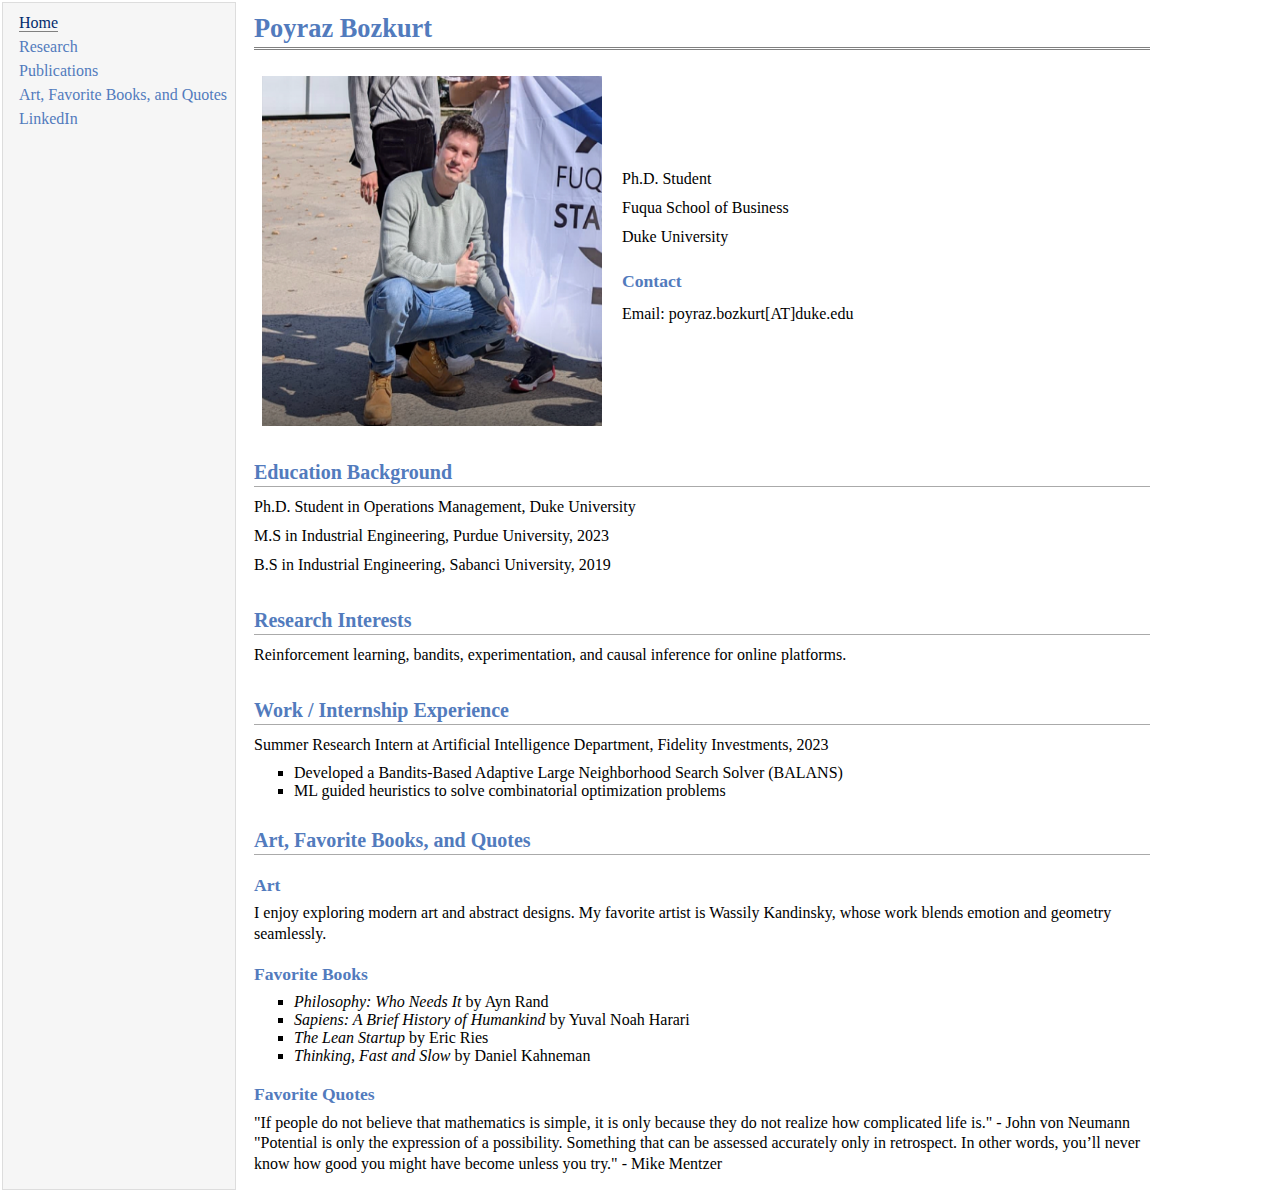
<file: index.html>
<!DOCTYPE html PUBLIC "-//W3C//DTD XHTML 1.1//EN"
"http://www.w3.org/TR/xhtml11/DTD/xhtml11.dtd">
<html xmlns="http://www.w3.org/1999/xhtml" xml:lang="en">
<head>
<meta name="google-site-verification" content="google3626c05db083bd57.html">
<meta name="generator" content="jemdoc, see http://jemdoc.jaboc.net/" />
<meta http-equiv="Content-Type" content="text/html;charset=utf-8" />
<link rel="stylesheet" href="jemdoc.css" type="text/css" />
<style>
    p.big {
        line-height: 1.8;
    }
</style>
<title>Poyraz in HTML Format</title>
</head>
<body>
<table summary="Table for page layout." id="tlayout">
<tr valign="top">
<td id="layout-menu">
<div class="menu-item"><a href="index.html" class="current">Home</a></div>
<div class="menu-item"><a href="index.html#research">Research</a></div>
<div class="menu-item"><a href="index.html#pub">Publications</a></div>
<div class="menu-item"><a href="index.html#art_books_quotes">Art, Favorite Books, and Quotes</a></div>
<div class="menu-item"><a href="https://www.linkedin.com/in/poyrazbozkurt/">LinkedIn</a></div>
</td>
<td id="layout-content">
<div id="toptitle">
<h1>Poyraz Bozkurt</h1>
</div>
<table class="imgtable"><td>
<img src="pb_stage.png" alt="Poyraz Bozkurt" height="350" width="340" />&nbsp;</td>
</td>
<td align="left">
<p class="big">
    Ph.D. Student <br>
    Fuqua School of Business<br>
    Duke University<br>
</p>
<h3>Contact</h3>
<p class="big">
    Email: poyraz.bozkurt[AT]duke.edu<br />
</p>
</td></table>

<h2>Education Background</h2>
<p class="big" align="justify">
Ph.D. Student in Operations Management, Duke University <br/>
M.S in Industrial Engineering, Purdue University, 2023 <br/>
B.S in Industrial Engineering, Sabanci University, 2019
</p>

<a name="research"></a>
<h2>Research Interests</h2>
<p class="big" align="justify">
Reinforcement learning, bandits, experimentation, and causal inference for online platforms. <br>
</p>

<a name="work"></a>
<h2>Work / Internship Experience</h2>
<p class="big" align="justify">
Summer Research Intern at Artificial Intelligence Department, Fidelity Investments, 2023 <br/>
<ul>
  <li>Developed a Bandits-Based Adaptive Large Neighborhood Search Solver (BALANS)</li>
  <li>ML guided heuristics to solve combinatorial optimization problems</li>
</ul>
</p>

<a name="art_books_quotes"></a>
<h2>Art, Favorite Books, and Quotes</h2>
<p class="big" align="justify">
<h3>Art</h3>
<p>
    I enjoy exploring modern art and abstract designs. My favorite artist is Wassily Kandinsky, whose work blends emotion and geometry seamlessly.
</p>

<h3>Favorite Books</h3>
<ul>
	 <li><i>Philosophy: Who Needs It </i> by Ayn Rand</li>
    <li><i>Sapiens: A Brief History of Humankind</i> by Yuval Noah Harari</li>
    <li><i>The Lean Startup</i> by Eric Ries</li>
    <li><i>Thinking, Fast and Slow</i> by Daniel Kahneman</li>
</ul>

<h3>Favorite Quotes</h3>
<p>
    "If people do not believe that mathematics is simple, it is only because they do not realize how complicated life is." - John von Neumann<br/>
    "Potential is only the expression of a possibility. Something that can be assessed accurately only in retrospect. In other words, you’ll never know how good you might have become unless you try." - Mike Mentzer<br/>
</p>
</p>

</td>
</tr>
</table>

<!-- This script will be injected in the pages of the site to collect visiting info for Google analytics. -->
<script async src="https://www.googletagmanager.com/gtag/js?id=MY_ID"></script>
<script>
  window.dataLayer = window.dataLayer || [];
  function gtag(){dataLayer.push(arguments);}
  gtag('js', new Date());
  gtag('config', 'MY_ID');
</script>
</body>
</html>
</file>
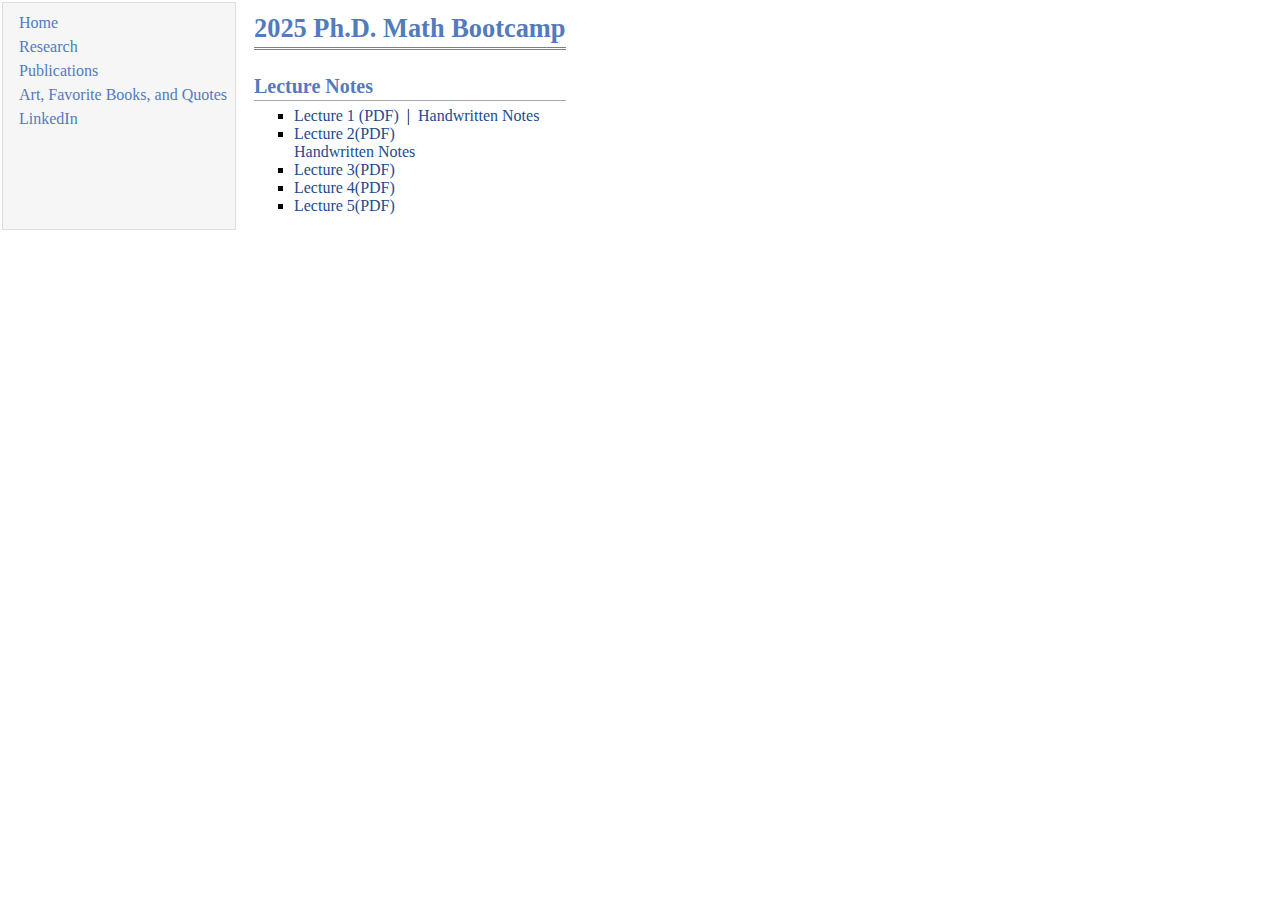
<file: bootcamp.html>
<!DOCTYPE html PUBLIC "-//W3C//DTD XHTML 1.1//EN"
"http://www.w3.org/TR/xhtml11/DTD/xhtml11.dtd">
<html xmlns="http://www.w3.org/1999/xhtml" xml:lang="en">
<head>
  <meta name="generator" content="jemdoc, see http://jemdoc.jaboc.net/" />
  <meta http-equiv="Content-Type" content="text/html;charset=utf-8" />
  <link rel="stylesheet" href="jemdoc.css" type="text/css" />
  <title>2025 Ph.D. Math Bootcamp</title>
</head>
<body>
<table summary="Table for page layout." id="tlayout">
<tr valign="top">
<td id="layout-menu">
  <div class="menu-item"><a href="index.html">Home</a></div>
  <div class="menu-item"><a href="index.html#research">Research</a></div>
  <div class="menu-item"><a href="index.html#pub">Publications</a></div>
  <div class="menu-item"><a href="index.html#art_books_quotes">Art, Favorite Books, and Quotes</a></div>
  <div class="menu-item"><a href="https://www.linkedin.com/in/poyrazbozkurt/">LinkedIn</a></div>
</td>
<td id="layout-content">

<div id="toptitle">
  <h1>2025 Ph.D. Math Bootcamp</h1>
</div>


<h2>Lecture Notes</h2>
<ul>
   <li>
    <a href="https://duke.box.com/s/t73sessrawbkeaau4z32emwa1eyy9bds" target="_blank">Lecture 1 (PDF)</a> &nbsp;|&nbsp;
    <a href="https://duke.box.com/s/tsr9ers8bxcuzvzw6igouq7iynqywt2w" target="_blank">Handwritten Notes</a>
  </li>
<li><a href="https://duke.box.com/s/l3wwoze3vjc29gqtu0m54wdfzviov2cx" target="_blank">Lecture 2(PDF)</a></li>
  <a href="https://duke.box.com/s/0lorqsfyc4gcj8h7p9uphjhy42g5gt4t" target="_blank">Handwritten Notes</a>
  <li><a href="https://duke.box.com/s/cue40xkv15xy6lmgf5gyxzivh4b7p12a" target="_blank">Lecture 3(PDF)</a></li>
  <li><a href="https://duke.box.com/s/9kfgtc3lzx4d3wp923u82yqfrcx5fd0p" target="_blank">Lecture 4(PDF)</a></li>
  <li><a href="https://duke.box.com/s/58njpyxx2csupwp2dslezpytvvnr5mth" target="_blank">Lecture 5(PDF)</a></li>
</ul>



</td></tr></table>
</body>
</html>
</file>
<file: jemdoc.css>
/* Default css file for jemdoc. */

table#tlayout {
    border: none;
    border-collapse: separate;
    background: white;
}

body {
	background: white;
	font-family: Georgia, serif;
	padding-bottom: 8px;
	margin: 0;
}

#layout-menu {
	background: #f6f6f6;
	border: 1px solid #dddddd;
	padding-top: 0.5em;
	padding-left: 8px;
	padding-right: 8px;
	font-size: 1.0em;
	width: auto;
	white-space: nowrap;
    text-align: left;
    vertical-align: top;
}

#layout-menu td {
	background: #f4f4f4;
    vertical-align: top;
}

#layout-content {
	padding-top: 0.0em;
	padding-left: 1.0em;
	padding-right: 8.0em;
    border: none;
    background: white;
    text-align: left;
    vertical-align: top;
}

#layout-menu a {
	line-height: 1.5em;
	margin-left: 0.5em;
}

tt {
    background: #ffffdd;
}

pre, tt {
	font-size: 90%;
	font-family: monaco, monospace;
}

a, a > tt {
	color: #224b8d;
	text-decoration: none;
}

a:hover {
	border-bottom: 1px gray dotted;
}

#layout-menu a.current:link, #layout-menu a.current:visited {
	color: #022b6d;
	border-bottom: 1px gray solid;
}
#layout-menu a:link, #layout-menu a:visited, #layout-menu a:hover {
	color: #527bbd;
	text-decoration: none;
}
#layout-menu a:hover {
	text-decoration: none;
}

div.menu-category {
	border-bottom: 1px solid gray;
	margin-top: 0.8em;
	padding-top: 0.2em;
	padding-bottom: 0.1em;
	font-weight: bold;
}

div.menu-item {
	padding-left: 16px;
	text-indent: -16px;
}

div#toptitle {
	padding-bottom: 0.2em;
	margin-bottom: 1.5em;
	border-bottom: 3px double gray;
}

/* Reduce space if we begin the page with a title. */
div#toptitle + h2, div#toptitle + h3 {
	margin-top: -0.7em;
}

div#subtitle {
	margin-top: 0.0em;
	margin-bottom: 0.0em;
	padding-top: 0em;
	padding-bottom: 0.1em;
}

em {
	font-style: italic;
}

strong {
	font-weight: bold;
}


h1, h2, h3 {
	color: #527bbd;
	margin-top: 0.7em;
	margin-bottom: 0.3em;
	padding-bottom: 0.2em;
	line-height: 1.0;
	padding-top: 0.5em;
	border-bottom: 1px solid #aaaaaa;
}

h1 {
	font-size: 165%;
}

h2 {
	padding-top: 0.8em;
	font-size: 125%;
}

h2 + h3 {
    padding-top: 0.2em;
}

h3 {
	font-size: 110%;
	border-bottom: none;
}

p {
	margin-top: 0.0em;
	margin-bottom: 0.8em;
	padding: 0;
	line-height: 1.3;
}

pre {
	padding: 0;
	margin: 0;
}

div#footer {
	font-size: small;
	border-top: 1px solid #c0c0c0;
	padding-top: 0.1em;
	margin-top: 4.0em;
	color: #c0c0c0;
}

div#footer a {
	color: #80a0b0;
}

div#footer-text {
	float: left;
	padding-bottom: 8px;
}

ul, ol, dl {
	margin-top: 0.2em;
	padding-top: 0;
	margin-bottom: 0.8em;
}

dt {
	margin-top: 0.5em;
	margin-bottom: 0;
}

dl {
	margin-left: 20px;
}

dd {
	color: #222222;
}

dd > *:first-child {
	margin-top: 0;
}

ul {
	list-style-position: outside;
	list-style-type: square;
}

p + ul, p + ol {
	margin-top: -0.5em;
}

li ul, li ol {
	margin-top: -0.3em;
}

ol {
	list-style-position: outside;
	list-style-type: decimal;
}

li p, dd p {
	margin-bottom: 0.3em;
}


ol ol {
	list-style-type: lower-alpha;
}

ol ol ol {
	list-style-type: lower-roman;
}

p + div.codeblock {
	margin-top: -0.6em;
}

div.codeblock, div.infoblock {
	margin-right: 0%;
	margin-top: 1.2em;
	margin-bottom: 1.3em;
}

div.blocktitle {
	font-weight: bold;
	color: #cd7b62;
	margin-top: 1.2em;
	margin-bottom: 0.1em;
}

div.blockcontent {
	border: 1px solid silver;
	padding: 0.3em 0.5em;
}

div.infoblock > div.blockcontent {
	background: #ffffee;
}

div.blockcontent p + ul, div.blockcontent p + ol {
	margin-top: 0.4em;
}

div.infoblock p {
	margin-bottom: 0em;
}

div.infoblock li p, div.infoblock dd p {
	margin-bottom: 0.5em;
}

div.infoblock p + p {
	margin-top: 0.8em;
}

div.codeblock > div.blockcontent {
	background: #f6f6f6;
}

span.pycommand {
	color: #000070;
}

span.statement {
	color: #008800;
}
span.builtin {
	color: #000088;
}
span.special {
	color: #990000;
}
span.operator {
	color: #880000;
}
span.error {
	color: #aa0000;
}
span.comment, span.comment > *, span.string, span.string > * {
	color: #606060;
}

@media print {
	#layout-menu { display: none; }
}

#fwtitle {
	margin: 2px;
}

#fwtitle #toptitle {
	padding-left: 0.5em;
	margin-bottom: 0.5em;
}

#layout-content h1:first-child, #layout-content h2:first-child, #layout-content h3:first-child {
	margin-top: -0.7em;
}

div#toptitle h1, #layout-content div#toptitle h1 {
	margin-bottom: 0.0em;
	padding-bottom: 0.1em;
	padding-top: 0;
	margin-top: 0.5em;
	border-bottom: none;
}

img.eq {
	padding: 0;
	padding-left: 0.1em;
	padding-right: 0.1em;
	margin: 0;
}

img.eqwl {
	padding-left: 2em;
	padding-top: 0.6em;
	padding-bottom: 0.2em;
	margin: 0;
}

table {
    border: 2px solid black;
    border-collapse: collapse;
}

td {
    padding: 2px;
    padding-left: 0.5em;
    padding-right: 0.5em;
    text-align: center;
    border: 1px solid gray;
}

table + table {
    margin-top: 1em;
}

tr.heading {
    font-weight: bold;
    border-bottom: 2px solid black;
}

img {
    border: none;
}

table.imgtable, table.imgtable td {
    border: none;
    text-align: left;
}
</file>
